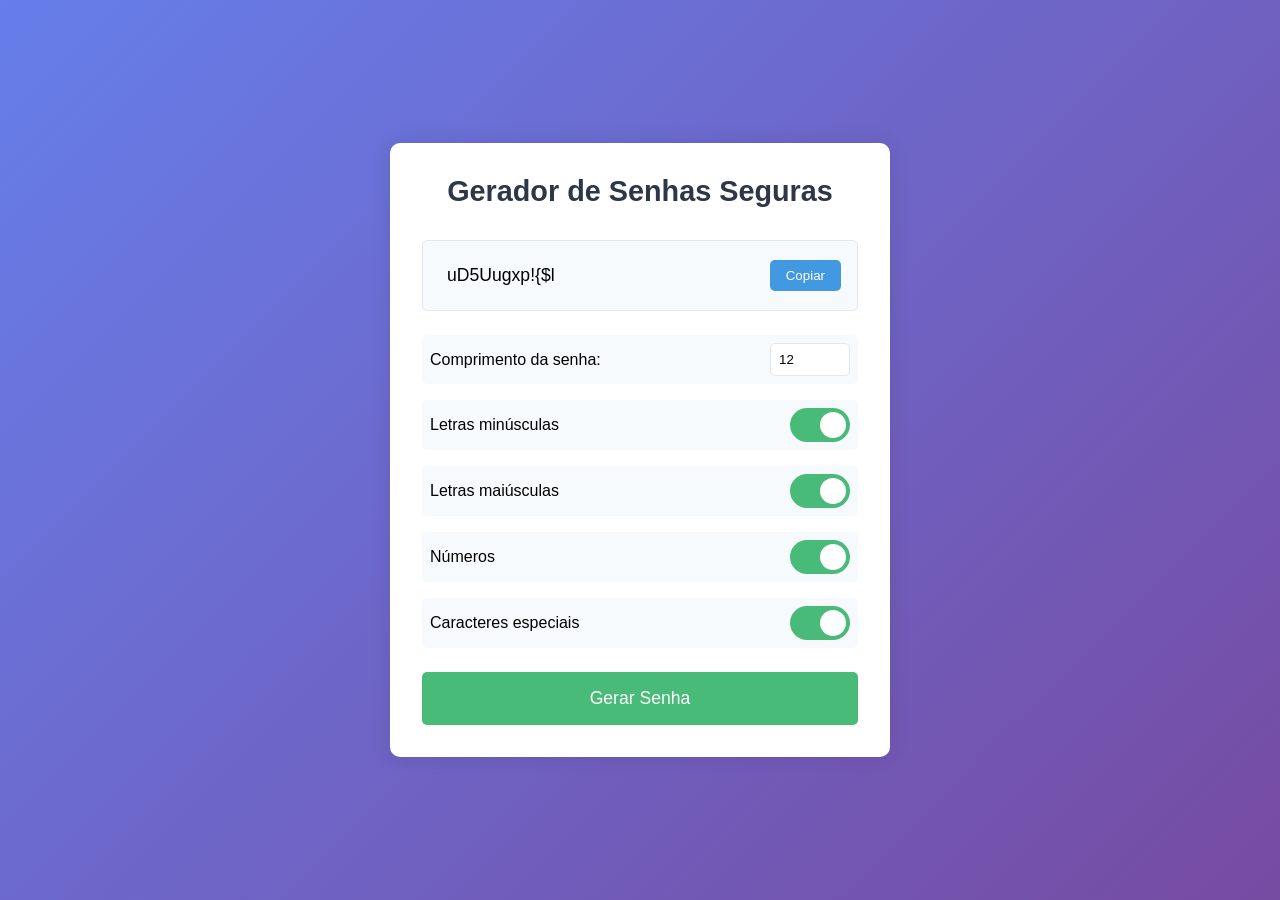
<file: index.html>
<!DOCTYPE html>
<html lang="pt-BR">
<head>
    <meta charset="UTF-8">
    <meta name="viewport" content="width=device-width, initial-scale=1.0">
    <title>Gerador de Senhas Seguras</title>
    <link rel="stylesheet" href="style.css">
</head>
<body>
    <div class="conteiner">
        <h1>Gerador de Senhas Seguras</h1>
        <div class="exibicao-senha">
            <input type="text" id="senha" readonly>
            <button class="botao-copiar" onclick="copiarSenha()">Copiar</button>
        </div>
        <div class="opcoes">
            <div class="opcao">
                <span>Comprimento da senha:</span>
                <input type="number" id="comprimento" class="entrada-comprimento" value="12" min="4" max="50">
            </div>
            <div class="opcao">
                <span>Letras minúsculas</span>
                <label class="alternador">
                    <input type="checkbox" id="minusculas" checked>
                    <span class="deslizador"></span>
                </label>
            </div>
            <div class="opcao">
                <span>Letras maiúsculas</span>
                <label class="alternador">
                    <input type="checkbox" id="maiusculas" checked>
                    <span class="deslizador"></span>
                </label>
            </div>
            <div class="opcao">
                <span>Números</span>
                <label class="alternador">
                    <input type="checkbox" id="numeros" checked>
                    <span class="deslizador"></span>
                </label>
            </div>
            <div class="opcao">
                <span>Caracteres especiais</span>
                <label class="alternador">
                    <input type="checkbox" id="especiais" checked>
                    <span class="deslizador"></span>
                </label>
            </div>
        </div>
        <button class="botao-gerar" onclick="gerarSenha()">Gerar Senha</button>
    </div>

    <script src="senha.js"></script>
</body>
</html>
</file>
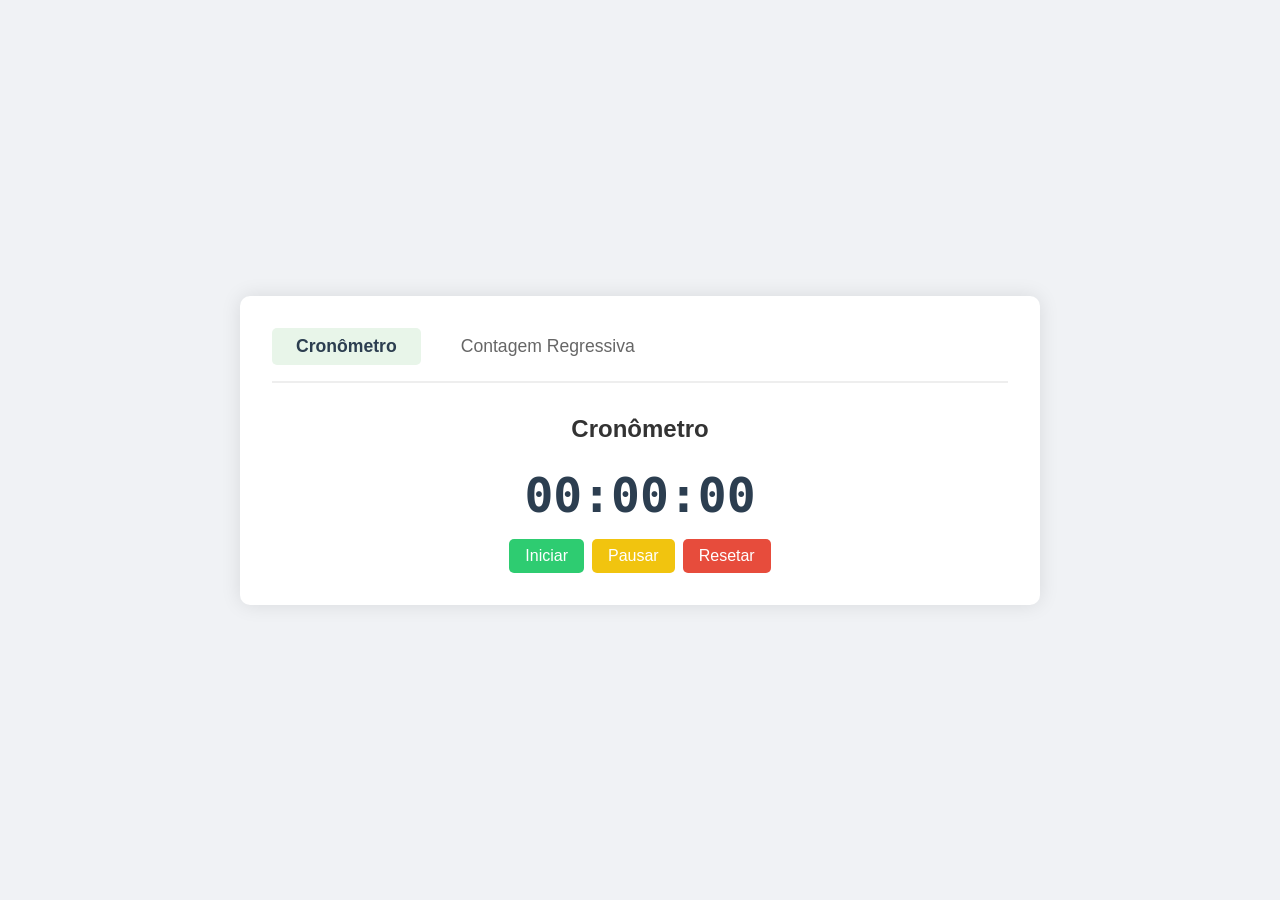
<file: cronometro e contagem/index.html>
<!DOCTYPE html>
<html lang="pt-BR">
<head>
    <meta charset="UTF-8">
    <meta name="viewport" content="width=device-width, initial-scale=1.0">
    <title>Cronômetro e Contagem Regressiva</title>
    <link rel="stylesheet" href="style.css">
</head>
<body>
    <div class="container">
        <div class="guias">
            <button class="guia-btn ativo" data-guia="cronometro">Cronômetro</button>
            <button class="guia-btn" data-guia="contagem">Contagem Regressiva</button>
        </div>

        <div class="conteudo-guia" id="guia-cronometro">
            <div class="secao-cronometro">
                <h2>Cronômetro</h2>
                <div class="display" id="cronometro">00:00:00</div>
                <div class="controles">
                    <button id="iniciarCronometro">Iniciar</button>
                    <button id="pausarCronometro">Pausar</button>
                    <button id="resetarCronometro">Resetar</button>
                </div>
            </div>
        </div>

        <div class="conteudo-guia" id="guia-contagem" style="display: none;">
            <div class="secao-contagem">
                <h2>Contagem Regressiva</h2>
                <div class="grupo-entrada">
                    <input type="number" id="horas" placeholder="Horas" min="0">
                    <input type="number" id="minutos" placeholder="Minutos" min="0">
                    <input type="number" id="segundos" placeholder="Segundos" min="0" max="59">
                </div>
                <div class="display" id="contagem">00:00:00</div>
                <div class="controles">
                    <button id="iniciarContagem">Iniciar</button>
                    <button id="pausarContagem">Pausar</button>
                    <button id="resetarContagem">Resetar</button>
                </div>
            </div>
        </div>
    </div>
    <script src="index.js"></script>
</body>
</html>
</file>
<file: style.css>
* {
    margin: 0;
    padding: 0;
    box-sizing: border-box;
    font-family: 'Segoe UI', Tahoma, Geneva, Verdana, sans-serif;
}

body {
    min-height: 100vh;
    display: flex;
    justify-content: center;
    align-items: center;
    background: linear-gradient(135deg, #667eea 0%, #764ba2 100%);
    padding: 20px;
}

.conteiner {
    background: white;
    padding: 2rem;
    border-radius: 10px;
    box-shadow: 0 0 20px rgba(0, 0, 0, 0.1);
    width: 100%;
    max-width: 500px;
}

h1 {
    color: #2d3748;
    text-align: center;
    margin-bottom: 2rem;
    font-size: 1.8rem;
}

.exibicao-senha {
    background: #f7fafc;
    padding: 1rem;
    border-radius: 5px;
    margin-bottom: 1.5rem;
    display: flex;
    justify-content: space-between;
    align-items: center;
    border: 1px solid #e2e8f0;
}

.exibicao-senha input {
    border: none;
    background: none;
    font-size: 1.1rem;
    width: 100%;
    padding: 0.5rem;
    outline: none;
}

.botao-copiar {
    background: #4299e1;
    color: white;
    border: none;
    padding: 0.5rem 1rem;
    border-radius: 5px;
    cursor: pointer;
    transition: background 0.3s;
}

.botao-copiar:hover {
    background: #3182ce;
}

.opcoes {
    display: grid;
    gap: 1rem;
    margin-bottom: 1.5rem;
}

.opcao {
    display: flex;
    justify-content: space-between;
    align-items: center;
    padding: 0.5rem;
    background: #f7fafc;
    border-radius: 5px;
}

.entrada-comprimento {
    width: 80px;
    padding: 0.5rem;
    border: 1px solid #e2e8f0;
    border-radius: 5px;
}

.botao-gerar {
    width: 100%;
    padding: 1rem;
    background: #48bb78;
    color: white;
    border: none;
    border-radius: 5px;
    font-size: 1.1rem;
    cursor: pointer;
    transition: background 0.3s;
}

.botao-gerar:hover {
    background: #38a169;
}

.alternador {
    position: relative;
    display: inline-block;
    width: 60px;
    height: 34px;
}

.alternador input {
    opacity: 0;
    width: 0;
    height: 0;
}

.deslizador {
    position: absolute;
    cursor: pointer;
    top: 0;
    left: 0;
    right: 0;
    bottom: 0;
    background-color: #cbd5e0;
    transition: .4s;
    border-radius: 34px;
}

.deslizador:before {
    position: absolute;
    content: "";
    height: 26px;
    width: 26px;
    left: 4px;
    bottom: 4px;
    background-color: white;
    transition: .4s;
    border-radius: 50%;
}

input:checked + .deslizador {
    background-color: #48bb78;
}

input:checked + .deslizador:before {
    transform: translateX(26px);
}
</file>
<file: cronometro e contagem/style.css>
* {
    margin: 0;
    padding: 0;
    box-sizing: border-box;
    font-family: Arial, sans-serif;
}

body {
    background-color: #f0f2f5;
    min-height: 100vh;
    display: flex;
    justify-content: center;
    align-items: center;
}

.container {
    background-color: white;
    padding: 2rem;
    border-radius: 10px;
    box-shadow: 0 0 20px rgba(0, 0, 0, 0.1);
    width: 100%;
    max-width: 800px;
}

.guias {
    display: flex;
    gap: 1rem;
    margin-bottom: 2rem;
    border-bottom: 2px solid #eee;
    padding-bottom: 1rem;
}

.guia-btn {
    padding: 0.5rem 1.5rem;
    border: none;
    background: none;
    cursor: pointer;
    font-size: 1.1rem;
    color: #666;
    transition: all 0.3s;
    border-radius: 5px;
}

.guia-btn:hover {
    background-color: #f0f2f5;
}

.guia-btn.ativo {
    color: #2c3e50;
    font-weight: bold;
    background-color: #e8f5e9;
}

.secao-cronometro, .secao-contagem {
    text-align: center;
    width: 100%;
}

h2 {
    color: #333;
    margin-bottom: 1.5rem;
}

.display {
    font-size: 3rem;
    font-weight: bold;
    color: #2c3e50;
    margin: 1rem 0;
    font-family: monospace;
}

.controles {
    display: flex;
    gap: 0.5rem;
    justify-content: center;
    margin-top: 1rem;
}

button {
    padding: 0.5rem 1rem;
    border: none;
    border-radius: 5px;
    cursor: pointer;
    font-size: 1rem;
    transition: background-color 0.3s;
}

#iniciarCronometro, #iniciarContagem {
    background-color: #2ecc71;
    color: white;
}

#pausarCronometro, #pausarContagem {
    background-color: #f1c40f;
    color: white;
}

#resetarCronometro, #resetarContagem {
    background-color: #e74c3c;
    color: white;
}

button:hover {
    opacity: 0.9;
}

.grupo-entrada {
    display: flex;
    gap: 0.5rem;
    justify-content: center;
    margin-bottom: 1rem;
}

input {
    width: 100px;
    padding: 0.5rem;
    border: 1px solid #ddd;
    border-radius: 5px;
    font-size: 1rem;
    text-align: center;
}

@media (max-width: 768px) {
    .container {
        padding: 1rem;
        margin: 1rem;
    }
    
    .grupo-entrada {
        flex-direction: column;
        align-items: center;
    }

    input {
        width: 200px;
    }

    .controles {
        flex-direction: column;
    }

    button {
        width: 100%;
    }
}
</file>
